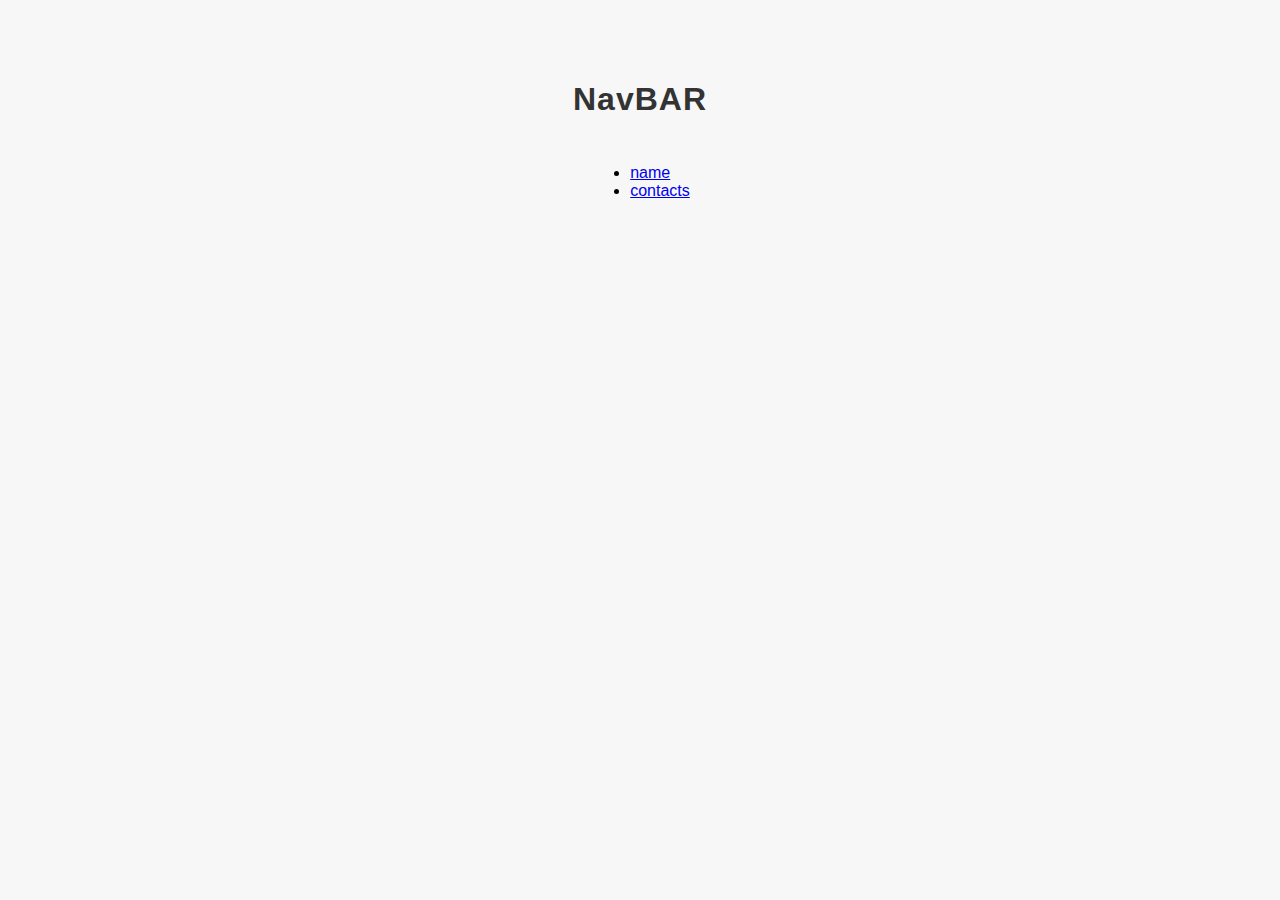
<file: forms_activty.html VILLARTE/index.html>
<!DOCTYPE html>
<html lang="en">
<head>
    <meta charset="UTF-8">
    <meta name="viewport" content="width=device-width, initial-scale=1.0">
    <link rel="stylesheet" href="style.css">
    <title>Document</title>
</head>
<body>
    <h1>NavBAR</h1>
    <ul>
    <li><a href="#name">name</a></li>
    <li><a href="#contacts">contacts</a></li>
    </ul>
</body>
</html>
</file>
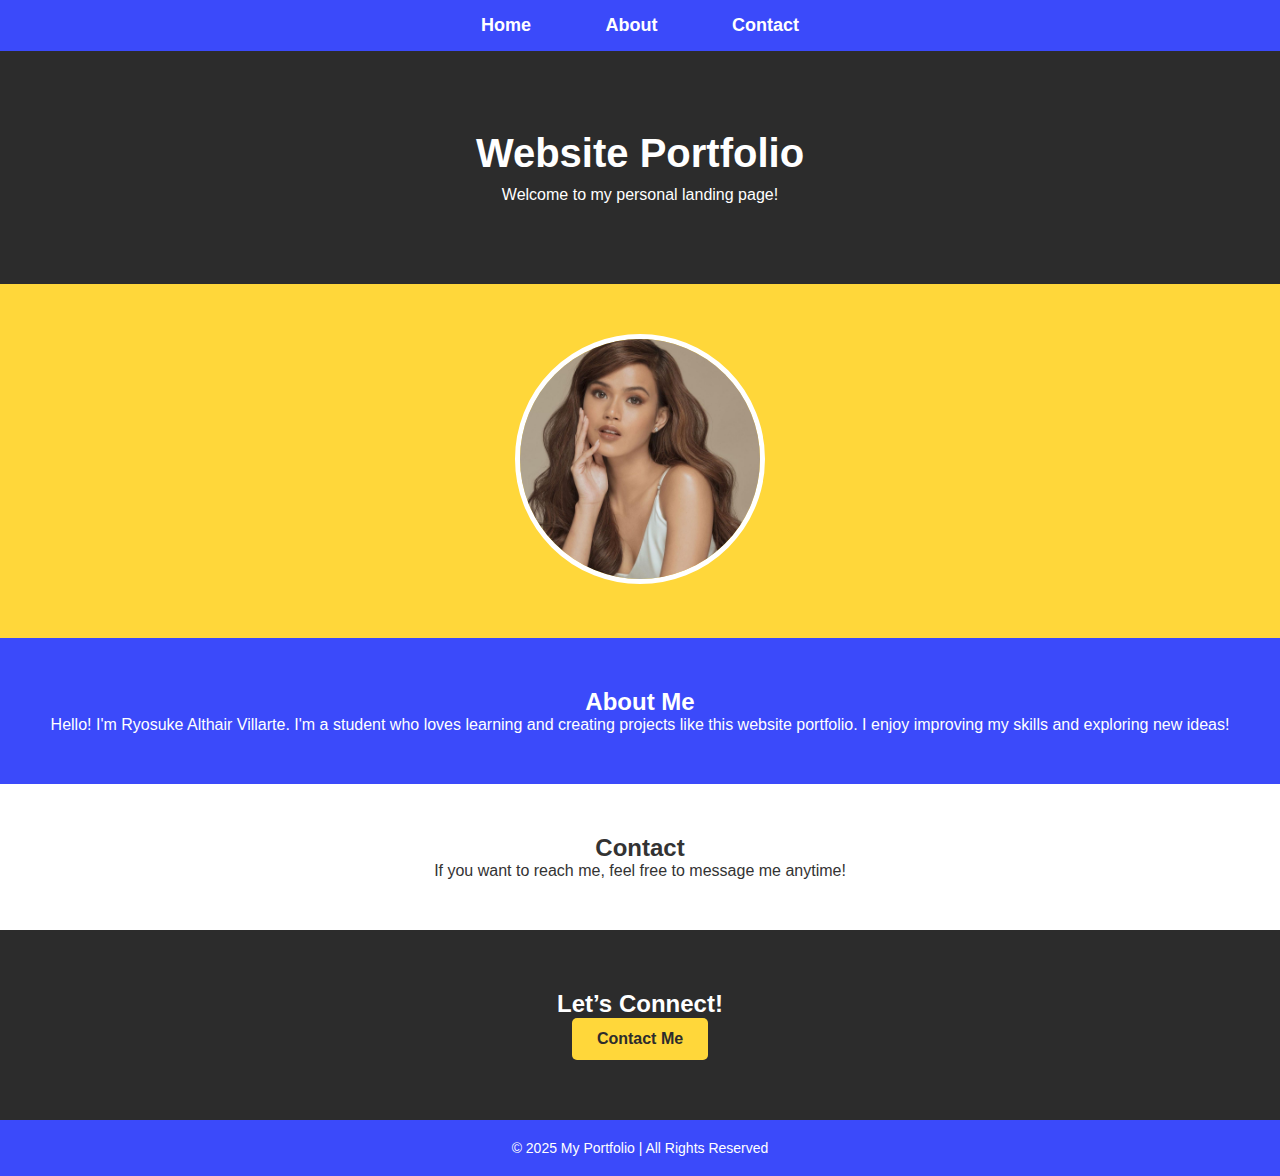
<file: VILLARTE G9/index.html>
<!DOCTYPE html><html lang="en">
<head>
    <meta charset="UTF-8">
    <meta name="viewport" content="width=device-width, initial-scale=1.0">
    <title>Website Portfolio</title>
    <link rel="stylesheet" href="style.css">
</head>
<body>
    <!-- Navigation Bar -->
    <nav class="navbar">
        <ul>
            <li><a href="#home">Home</a></li>
            <li><a href="#about">About</a></li>
            <li><a href="#contact">Contact</a></li>
        </ul>
    </nav><!-- Header Section -->
<header id="home" class="header">
    <h1>Website Portfolio</h1>
    <p>Welcome to my personal landing page!</p>
</header>

<!-- Picture Section -->
<section class="picture-section">
    <img src="MARIS RACAL.jpg" alt="Your Photo" class="profile-img">
</section>

<!-- About Section -->
<section id="about" class="about-section">
    <h2>About Me</h2>
    <p>Hello! I'm Ryosuke Althair Villarte. I'm a student who loves learning and creating projects like this website portfolio. I enjoy improving my skills and exploring new ideas!</p>
</section>

<!-- Contact Section -->
<section id="contact" class="contact-section">
    <h2>Contact</h2>
    <p>If you want to reach me, feel free to message me anytime!</p>
</section>

<!-- Call to Action Section -->
<section class="cta-section">
    <h2>Let’s Connect!</h2>
    <a href="#contact" class="cta-btn">Contact Me</a>
</section>

<!-- Footer -->
<footer id="footer">
    <p>© 2025 My Portfolio | All Rights Reserved</p>
</footer>

</body>
</html>
</file>
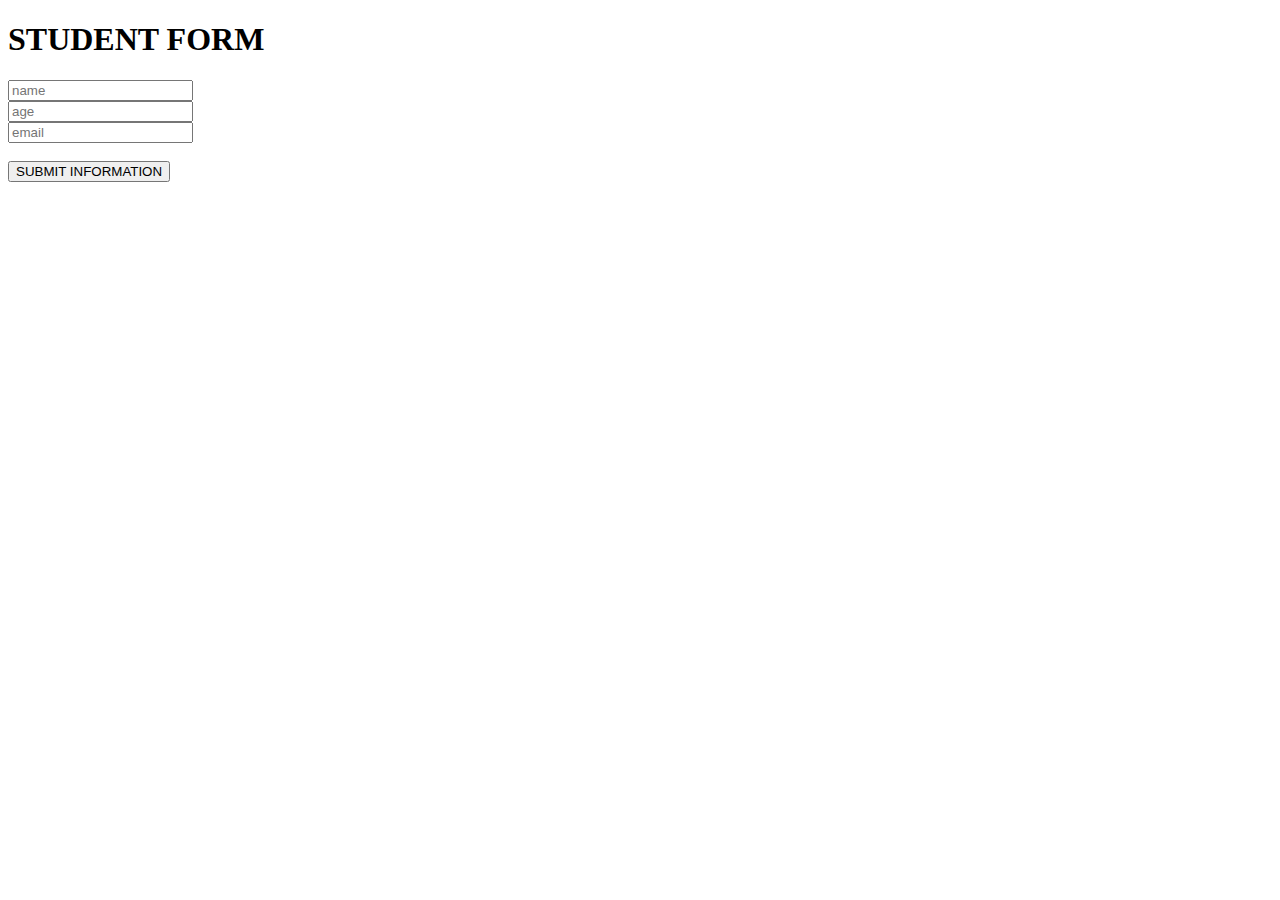
<file: VILLARTE G9/forms_activty.html VILLARTE/index.html>
<!DOCTYPE html>
<html lang="en">
<head>
    <meta charset="UTF-8">
    <meta name="viewport" content="width=device-width, initial-scale=1.0">
    <title>Student Information form</title>
</head>
<body>

    <h1>STUDENT FORM</h1>
    
    <form>
        <input type="text" placeholder="name">
        <br>
        <input type="text" placeholder="age">
        <br>
        <input type="email" placeholder="email">
        <br>
        <br>
        <button>SUBMIT INFORMATION</button>
    </form>
</body>
</html>
</file>
<file: forms_activty.html VILLARTE/style.css>
body {
    font-family: "Poppins", sans-serif;
    background: #f7f7f7;
    display: flex;
    flex-direction: column;
    align-items: center;
    padding-top: 60px;
    margin: 0;
}

h1 {
    color: #333;
    font-weight: 600;
    margin-bottom: 30px;
    letter-spacing: 1px;
}

form {
    background: #ffffff;
    padding: 30px 40px;
    border-radius: 16px;
    box-shadow: 0 4px 20px rgba(0,0,0,0.08);
    width: 320px;
    display: flex;
    flex-direction: column;
    gap: 15px;
}

input {
    padding: 12px 15px;
    border: 1.5px solid #d3d3d3;
    border-radius: 8px;
    font-size: 14px;
    transition: 0.3s ease;
    outline: none;
}

input:focus {
    border-color: #6c63ff;
    box-shadow: 0 0 0 3px rgba(108, 99, 255, 0.2);
}

button {
    padding: 12px;
    background: #6c63ff;
    color: #fff;
    border: none;
    border-radius: 8px;
    font-size: 15px;
    cursor: pointer;
    transition: 0.3s ease;
}

button:hover {
    background: #584ff2;
    transform: translateY(-2px);
}
</file>
<file: VILLARTE G9/style.css>
/* Global Styles */
* {
    margin: 0;
    padding: 0;
    box-sizing: border-box;
    font-family: Arial, sans-serif;
}

body { 
    background-color: #ffffff; 
    color: #333; 
}

/* Navigation Bar */
.navbar { 
    background-color: #3B4AFA; /* Inspired Blue */ 
    padding: 15px 0; 
}

.navbar ul { 
    list-style: none;
    text-align: center;
}

.navbar ul li { 
    display: inline-block; 
    margin: 0 25px; 
}

.navbar ul li a { 
    color: white; 
    text-decoration: none; 
    font-weight: bold; 
    font-size: 18px;
    padding: 5px 10px;
    transition: 0.3s; 
}

.navbar ul li a:hover { 
    background-color: #2C2C2C;
    border-radius: 5px;
}

/* Header */
.header { 
    background-color: #2C2C2C; 
    color: white; 
    text-align: center; 
    padding: 80px 20px; 
}

.header h1 { 
    font-size: 40px; 
    margin-bottom: 10px; 
}

/* Picture Section */
.picture-section { 
    background-color: #FFD73A; /* Yellow Highlight */ 
    text-align: center; 
    padding: 50px 0; 
}

.profile-img { 
    width: 250px; /* Decent Size */
    height: 250px; 
    object-fit: cover; 
    border-radius: 50%; /* Circle style */ 
    border: 5px solid white; 
}

/* About Section */
.about-section { 
    background-color: #3B4AFA; 
    color: white; 
    padding: 50px 20px; 
    text-align: center; 
}

/* Contact Section */
.contact-section { 
    background-color: #FFFFFF; 
    color: #333; 
    padding: 50px 20px; 
    text-align: center; 
}

/* CTA Section */
.cta-section { 
    background-color: #2C2C2C; 
    color: white; 
    text-align: center; 
    padding: 60px 20px; 
}

.cta-btn { 
    display: inline-block; 
    background-color: #FFD73A; 
    color: #2C2C2C; 
    padding: 12px 25px; 
    text-decoration: none; 
    border-radius: 5px; 
    font-weight: bold; 
    transition: 0.3s; 
}

.cta-btn:hover { 
    background-color: #FFC300; 
}

/* Footer */
#footer { 
    background-color: #3B4AFA; 
    color: white; 
    text-align: center; 
    padding: 20px; 
    font-size: 14px; 
}
</file>
